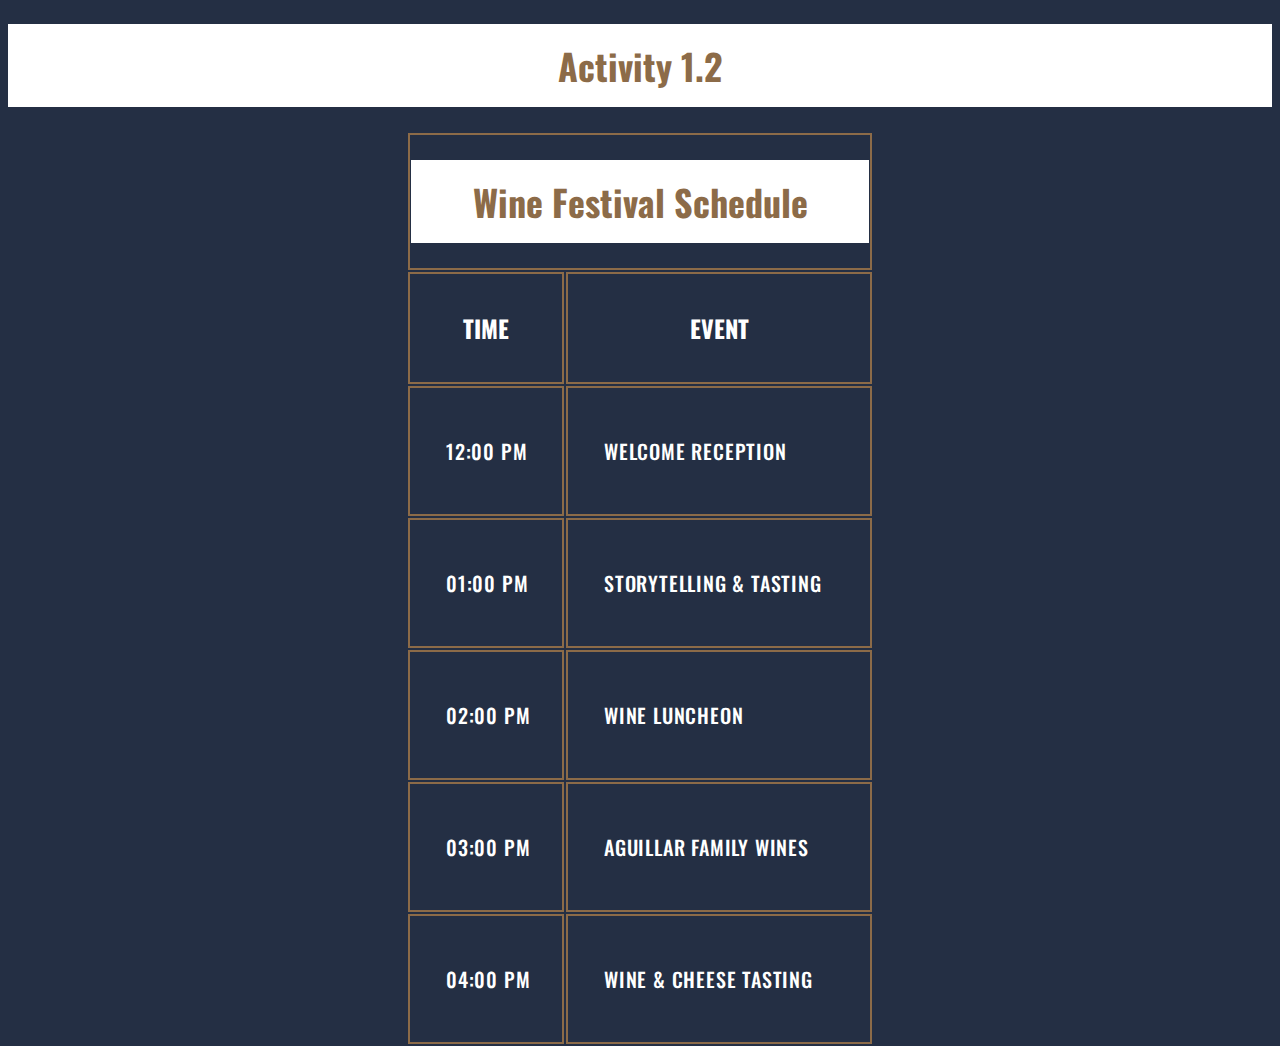
<file: Activity/festival.html>
<!DOCTYPE html>
<html>

<head>
  <meta charset="utf-8">
  <title> Wine Festival</title>
  <link href="https://fonts.googleapis.com/css?family=Oswald" rel="stylesheet">
  <link rel="stylesheet" href="./wine.css">
</head>

<body>
  <header>
    <h1> Activity 1.2 </h1>
  </header>
  
  <div class="container">
    <table>
      <thead>
        <tr>
          <th colspan="2">
            <h1>Wine Festival Schedule</h1>
          </th>
        </tr>
        <tr>
          <th>
            <h2>Time</h2>
          </th>
          <th>
            <h2>Event</h2>
          </th>
        </tr>
      </thead>
      <tbody>
        <tr>
          <td class="left">
            <h3>12:00 PM</h3> 
          </td>
          <td>
            <h3>Welcome Reception</h3> 
          </td>
        </tr>
        <tr>
          <td class="left">
            <h3>01:00 PM</h3>
          </td>
          <td>
            <h3>Storytelling &amp Tasting</h3>
          </td>          
        </tr>
        <tr>
          <td class="left">
            <h3>02:00 PM</h3>
          </td>
          <td>
            <h3>Wine Luncheon</h3>
          </td>          
        </tr>
        <tr>
          <td class="left">
            <h3>03:00 PM</h3>
          </td>
          <td>
            <h3>Aguillar Family Wines</h3>
          </td>          
        </tr>
        <tr>
          <td class="left">
            <h3>04:00 PM</h3>
          </td>
          <td>
            <h3>Wine &amp Cheese Tasting</h3>
          </td>          
        </tr>
      </tbody>
    </table>

  </div>
  
</body>

</html>
</file>
<file: Activity/wine.css>
body {
  background-color: #242f44;
  color: white;
    font-family: 'Oswald', sans-serif;
}

header {
  text-align: center;
  margin-top: 5px;
}

h1 {
  font-size: 36px;
  padding: 15px;
  color: #8c6b48;
  background-color: white;
}

h2 {
  font-size: 24px;
  padding: 15px;
  text-transform: uppercase;
}

h3 {
  font-size: 20px;
  padding: 15px;
  text-transform: uppercase;
  text-align: left;
  margin-left: 20px;
  font-weight: 500;
  line-height: 2.7;
  letter-spacing: 0.8px;
}

th {
  border: 2px solid #8c6b48;
}

table {
  text-align: center;
  margin: 20px auto;
}

td {
  border: 2px solid #8c6b48;
  width: 300px;
}

footer {
  margin-top: 50px;
  text-align: center;
  position: fixed;
  width: 100%;
  bottom: 5px;
  background-color: #242f44;
  z-index: 5;
}
footer h3 {
  display: inline-block;
  font-size: 14px;
  background-color: #242f44;
}

.container {
  max-width: 940px;
  margin: 0 auto;
  height: 800px;
}


.left {
  width: 150px;
}
</file>
